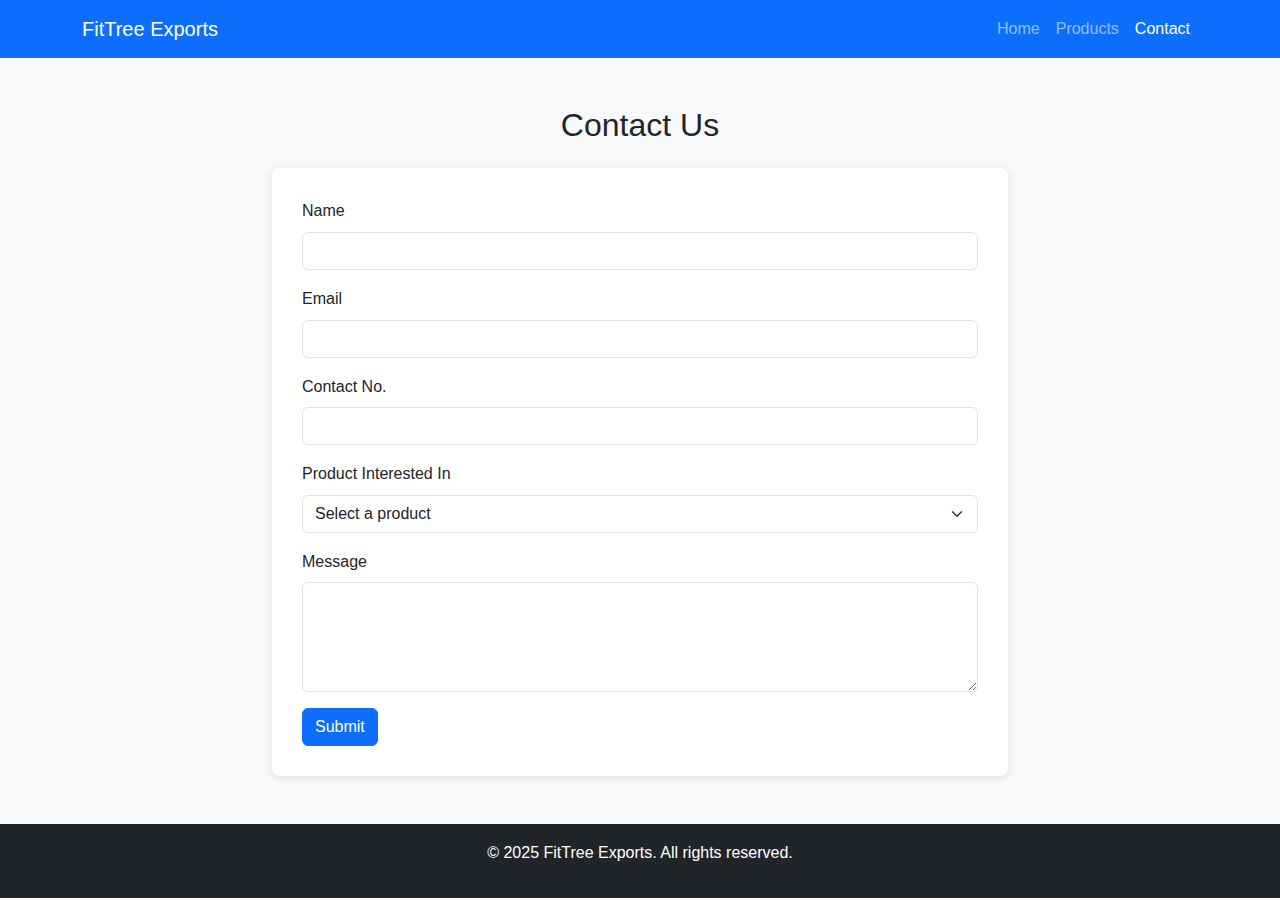
<file: contact.html>
<!DOCTYPE html>
<html lang="en">
<head>
    <meta charset="UTF-8">
    <meta name="viewport" content="width=device-width, initial-scale=1.0">
    <title>FitTree Exports - Contact</title>
    <link href="https://cdn.jsdelivr.net/npm/bootstrap@5.3.0/dist/css/bootstrap.min.css" rel="stylesheet">
    <link rel="stylesheet" href="css/style.css">
</head>
<body>
    <nav class="navbar navbar-expand-lg navbar-dark bg-primary">
        <div class="container">
            <a class="navbar-brand" href="index.html">FitTree Exports</a>
            <button class="navbar-toggler" type="button" data-bs-toggle="collapse" data-bs-target="#navbarNav">
                <span class="navbar-toggler-icon"></span>
            </button>
            <div class="collapse navbar-collapse" id="navbarNav">
                <ul class="navbar-nav ms-auto">
                    <li class="nav-item">
                        <a class="nav-link" href="index.html">Home</a>
                    </li>
                    <li class="nav-item">
                        <a class="nav-link" href="products.html">Products</a>
                    </li>
                    <li class="nav-item">
                        <a class="nav-link active" href="contact.html">Contact</a>
                    </li>
                </ul>
            </div>
        </div>
    </nav>

    <!-- Contact section, I put a form here so people can send messages -->
    <section class="contact py-5">
        <div class="container">
            <h2 class="text-center mb-4">Contact Us</h2>
            <div class="row justify-content-center">
                <div class="col-md-8">
                    <!-- Contact form, I used Bootstrap classes for styling -->
                    <form id="contactForm">
                        <div class="mb-3">
                            <label for="name" class="form-label">Name</label>
                            <input type="text" class="form-control" id="name" required>
                        </div>
                        <div class="mb-3">
                            <label for="email" class="form-label">Email</label>
                            <input type="email" class="form-control" id="email" required>
                        </div>
                        <div class="mb-3">
                            <label for="contactNo" class="form-label">Contact No.</label>
                            <input type="tel" class="form-control" id="contactNo" required>
                        </div>
                        <div class="mb-3">
                            <label for="product" class="form-label">Product Interested In</label>
                            <select class="form-select" id="product" required>
                                <option value="">Select a product</option>
                                <option value="Rice">Rice</option>
                                <option value="Spices">Spices</option>
                                <option value="Tea">Tea</option>
                                <option value="Coffee">Coffee</option>
                                <option value="Fruits">Fruits</option>
                                <option value="Vegetables">Vegetables</option>
                            </select>
                        </div>
                        <div class="mb-3">
                            <label for="message" class="form-label">Message</label>
                            <textarea class="form-control" id="message" rows="4" required></textarea>
                        </div>
                        <button type="submit" class="btn btn-primary">Submit</button>
                    </form>
                </div>
            </div>
        </div>
    </section>

    <footer class="bg-dark text-white py-3">
        <div class="container text-center">
            <p>&copy; 2025 FitTree Exports. All rights reserved.</p>
        </div>
    </footer>

    <script src="https://cdn.jsdelivr.net/npm/bootstrap@5.3.0/dist/js/bootstrap.bundle.min.js"></script>
    <script src="js/script.js"></script>
</body>
</html>
</file>
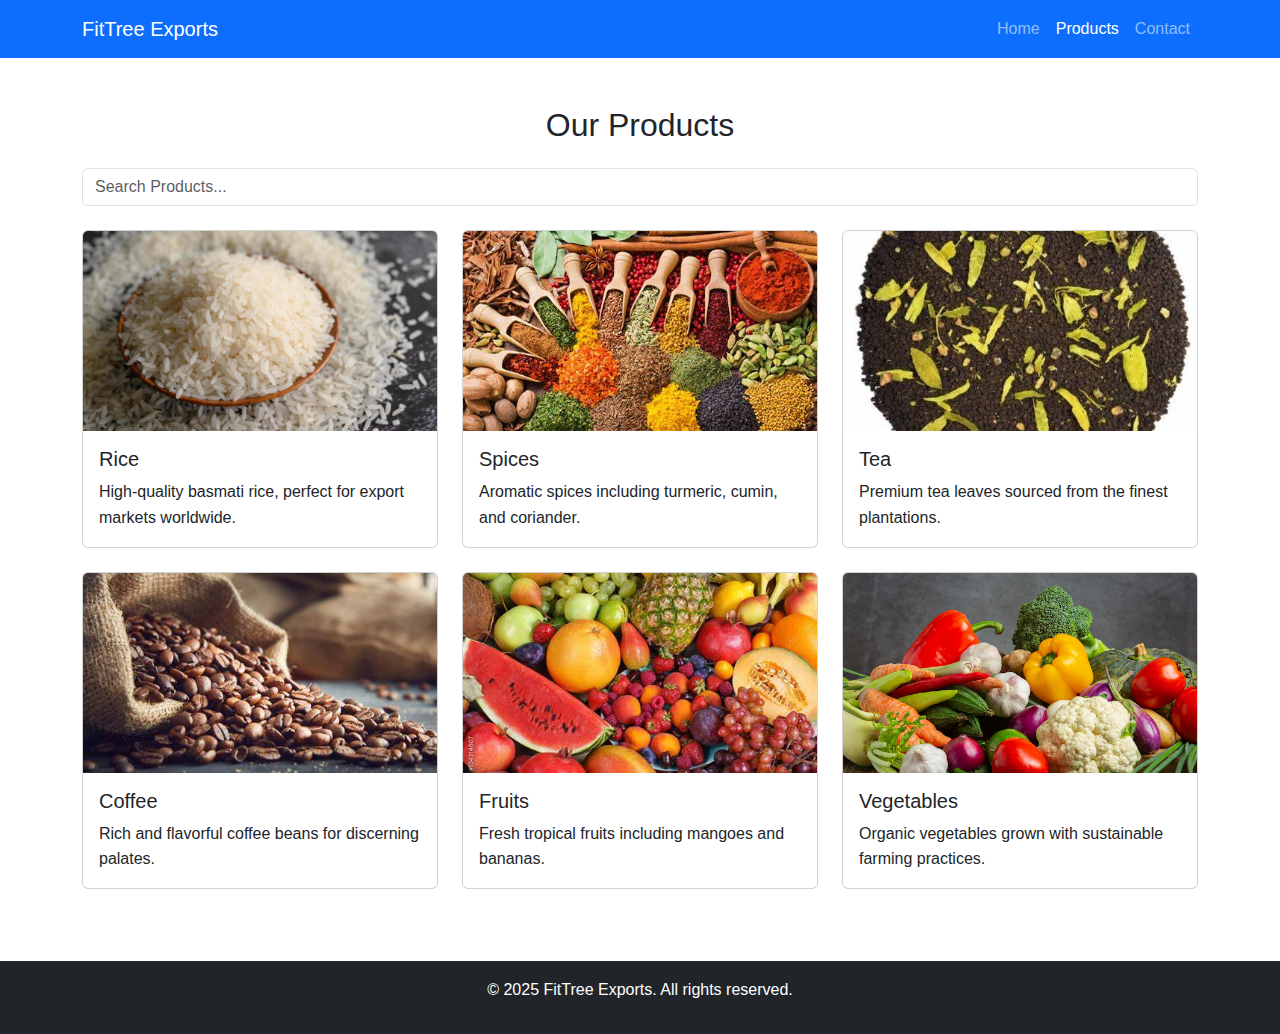
<file: products.html>
<!DOCTYPE html>
<html lang="en">
<head>
    <meta charset="UTF-8">
    <meta name="viewport" content="width=device-width, initial-scale=1.0">
    <title>FitTree Exports - Products</title>
    <link href="https://cdn.jsdelivr.net/npm/bootstrap@5.3.0/dist/css/bootstrap.min.css" rel="stylesheet">
    <link rel="stylesheet" href="css/style.css">
</head>
<body>
    <nav class="navbar navbar-expand-lg navbar-dark bg-primary">
        <div class="container">
            <a class="navbar-brand" href="index.html">FitTree Exports</a>
            <button class="navbar-toggler" type="button" data-bs-toggle="collapse" data-bs-target="#navbarNav">
                <span class="navbar-toggler-icon"></span>
            </button>
            <div class="collapse navbar-collapse" id="navbarNav">
                <ul class="navbar-nav ms-auto">
                    <li class="nav-item">
                        <a class="nav-link" href="index.html">Home</a>
                    </li>
                    <li class="nav-item">
                        <a class="nav-link active" href="products.html">Products</a>
                    </li>
                    <li class="nav-item">
                        <a class="nav-link" href="contact.html">Contact</a>
                    </li>
                </ul>
            </div>
        </div>
    </nav>

    <!-- Products section, I used Bootstrap cards to display them -->
    <section class="products py-5">
        <div class="container">
            <h2 class="text-center mb-4">Our Products</h2>
            <!-- Search bar, I added this so people can find products easily -->
            <div class="mb-4">
                <input type="text" id="searchInput" class="form-control" placeholder="Search Products...">
            </div>
            <div class="row" id="productList">
                <div class="col-md-4 mb-4">
                    <div class="card product-card">
                        <img src="IMG/rice.png" class="card-img-top" alt="Rice">
                        <div class="card-body">
                            <h5 class="card-title">Rice</h5>
                            <p class="card-text">High-quality basmati rice, perfect for export markets worldwide.</p>
                        </div>
                    </div>
                </div>
                <div class="col-md-4 mb-4">
                    <div class="card product-card">
                        <img src="IMG/spices.png" class="card-img-top" alt="Spices">
                        <div class="card-body">
                            <h5 class="card-title">Spices</h5>
                            <p class="card-text">Aromatic spices including turmeric, cumin, and coriander.</p>
                        </div>
                    </div>
                </div>
                <div class="col-md-4 mb-4">
                    <div class="card product-card">
                        <img src="IMG/tea.png" class="card-img-top" alt="Tea">
                        <div class="card-body">
                            <h5 class="card-title">Tea</h5>
                            <p class="card-text">Premium tea leaves sourced from the finest plantations.</p>
                        </div>
                    </div>
                </div>
                <div class="col-md-4 mb-4">
                    <div class="card product-card">
                        <img src="IMG/coffee.png" class="card-img-top" alt="Coffee">
                        <div class="card-body">
                            <h5 class="card-title">Coffee</h5>
                            <p class="card-text">Rich and flavorful coffee beans for discerning palates.</p>
                        </div>
                    </div>
                </div>
                <div class="col-md-4 mb-4">
                    <div class="card product-card">
                        <img src="IMG/fruits.png" class="card-img-top" alt="Fruits">
                        <div class="card-body">
                            <h5 class="card-title">Fruits</h5>
                            <p class="card-text">Fresh tropical fruits including mangoes and bananas.</p>
                        </div>
                    </div>
                </div>
                <div class="col-md-4 mb-4">
                    <div class="card product-card">
                        <img src="IMG/vegitables.png" class="card-img-top" alt="Vegetables">
                        <div class="card-body">
                            <h5 class="card-title">Vegetables</h5>
                            <p class="card-text">Organic vegetables grown with sustainable farming practices.</p>
                        </div>
                    </div>
                </div>
            </div>
        </div>
    </section>

    <!-- Footer -->
    <footer class="bg-dark text-white py-3">
        <div class="container text-center">
            <p>&copy; 2025 FitTree Exports. All rights reserved.</p>
        </div>
    </footer>

    <script src="https://cdn.jsdelivr.net/npm/bootstrap@5.3.0/dist/js/bootstrap.bundle.min.js"></script>
    <script src="js/script.js"></script>
</body>
</html>
</file>
<file: css/style.css>
/* Custom styles for FitTree Exports website */

body {
    font-family: 'Arial', sans-serif;
    line-height: 1.6;
}

.hero {
    background: linear-gradient(to right, #007bff, #0056b3);
    color: white;
}

.about {
    background-color: #f8f9fa;
}

.product-card {
    transition: transform 0.3s ease;
}

.product-card:hover {
    transform: translateY(-5px);
    box-shadow: 0 4px 8px rgba(0,0,0,0.1);
}

.card-img-top {
    width: 100%;
    height: 200px;
    object-fit: cover;
}

footer {
    margin-top: auto;
}

#searchInput {
    margin-bottom: 20px;
}

.contact {
    background-color: #f8f9fa;
}

#contactForm {
    background: white;
    padding: 30px;
    border-radius: 8px;
    box-shadow: 0 2px 10px rgba(0,0,0,0.1);
}
</file>
